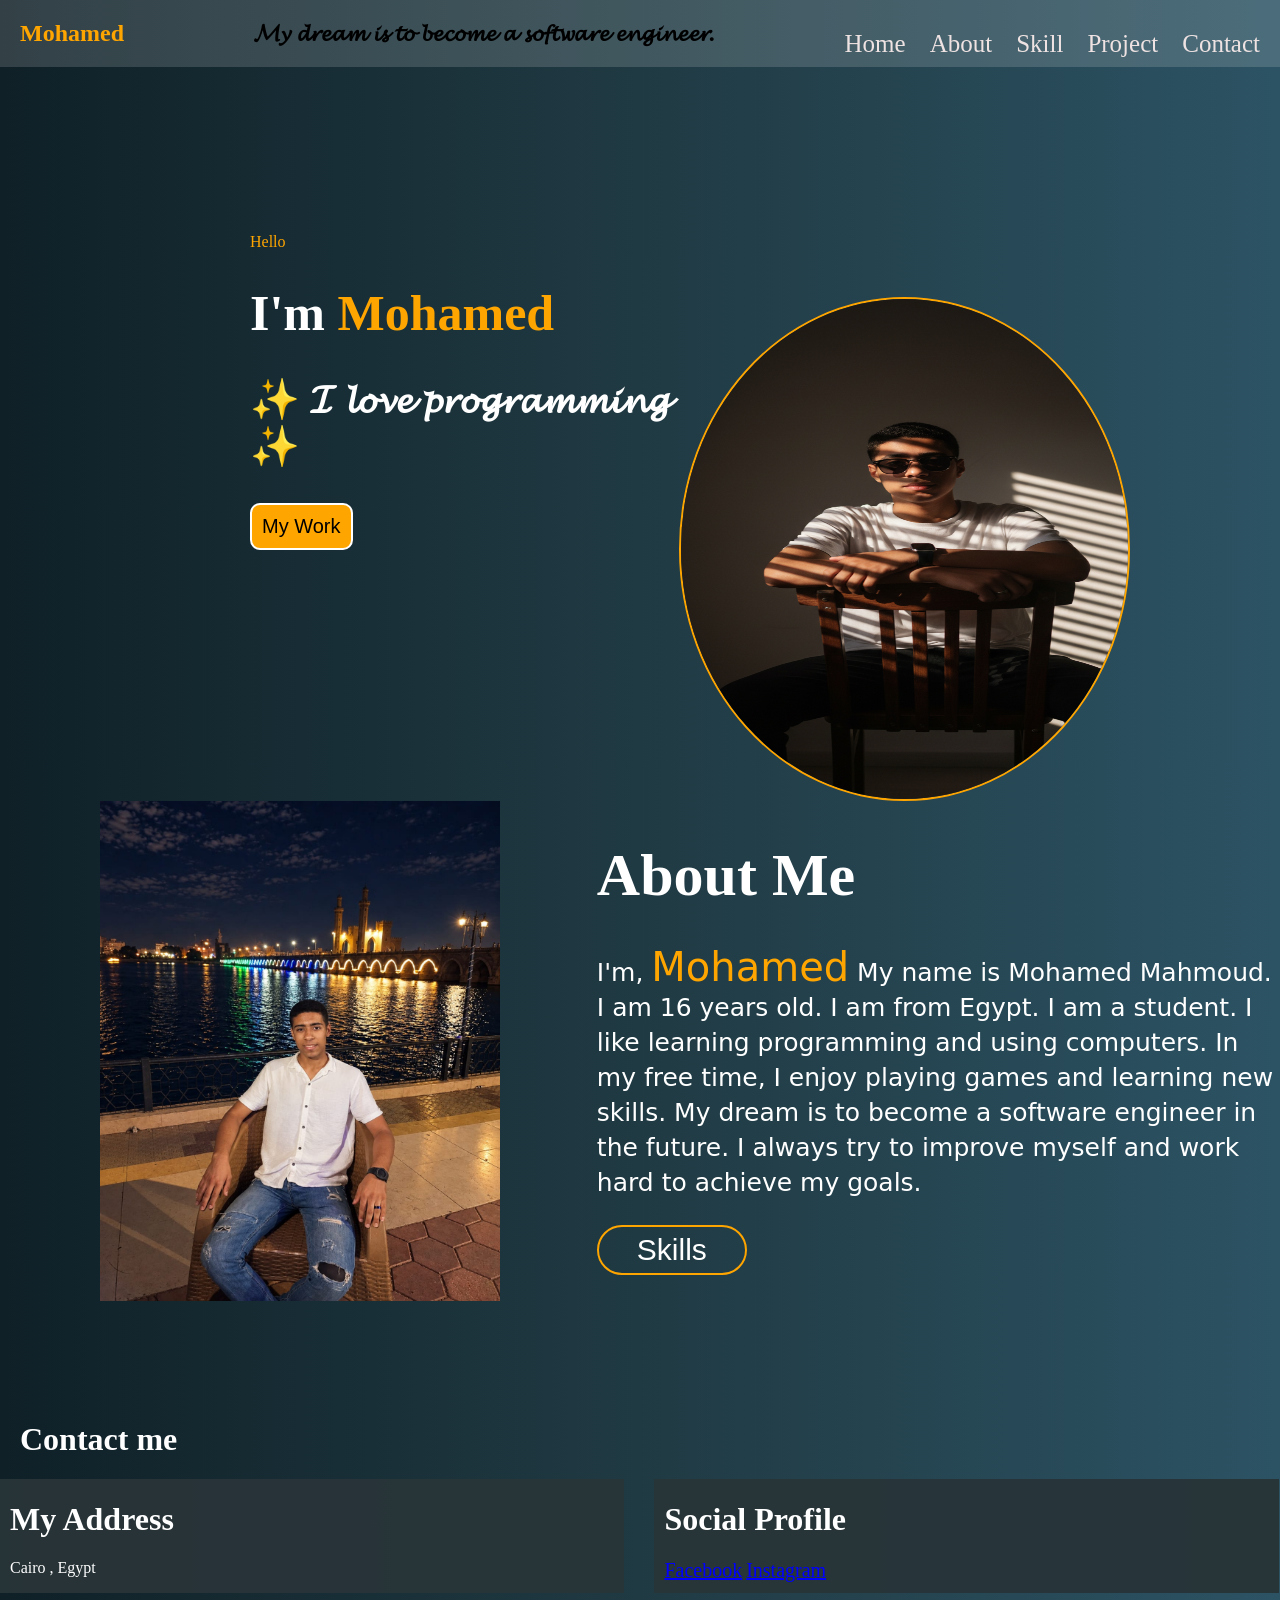
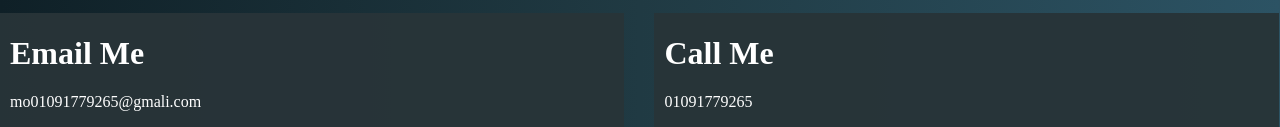
<file: index.html>
<html>

<head>
  <link rel="stylesheet" href="style.css.css">
</head>

<body>
  <nav>

    <h1> Mohamed</h1>
    <h2>𝓜𝔂 𝓭𝓻𝓮𝓪𝓶 𝓲𝓼 𝓽𝓸 𝓫𝓮𝓬𝓸𝓶𝓮 𝓪 𝓼𝓸𝓯𝓽𝔀𝓪𝓻𝓮 𝓮𝓷𝓰𝓲𝓷𝓮𝓮𝓻.
    </h2>
    <div class="links">
      <a href="#">Home</a>
      <a href="#">About</a>
      <a href="#">Skill</a>
      <a href="#">Project</a>
      <a href="#">Contact</a>
    </div>
  </nav>

  <div class="home">
    <div class="text">
      <p>Hello</p>
      <h1>I'm <span>Mohamed</span></h1>
      <h2>✨ 𝓘 𝓵𝓸𝓿𝓮 𝓹𝓻𝓸𝓰𝓻𝓪𝓶𝓶𝓲𝓷𝓰 ✨
      </h2>
      <button>My Work</button>
    </div>
    <div class="image">
      <img src="1759246296481.jpg">
    </div>



  </div>
  <div class="about" id="about">
    <div class="about-image">

      <img src="mo.jpg.jpg">
    </div>

    <div class="about-text">
      <h1>About Me</h1>
      <p>I'm, <span class="spanone">Mohamed</span> My name is Mohamed Mahmoud. I am 16 years old. I am from Egypt. I am
        a student. I like learning programming and using computers. In my free time, I enjoy playing games and learning
        new skills. My dream is to become a software engineer in the future. I always try to improve myself and work
        hard to achieve my goals.

      </p>
      <button>Skills</button>
    </div>
  </div>

  <h1 class="h-contact">Contact me</h1>
  <div class="contact" id="contact">
    <div class="contact1">
      <h1>My Address</h1>
      <p>Cairo , Egypt</p>
    </div>
    <div class="contact2">
      <h1>Social Profile</h1>
      <a href="https://www.facebook.com/share/1K3LqeifAx/">Facebook</a>
      <a href="https://www.instagram.com/7endawy18?igsh=MTE4OGV0a3lqMWo1aw==">Instagram</a>
    </div>
    <div class="contact3">
      <h1>Email Me</h1>
      <p>mo01091779265@gmali.com</p>
    </div>
    <div class="contact4">
      <h1>Call Me</h1>
      <p>01091779265</p>
    </div>
  </div>

</body>

</html>
</file>
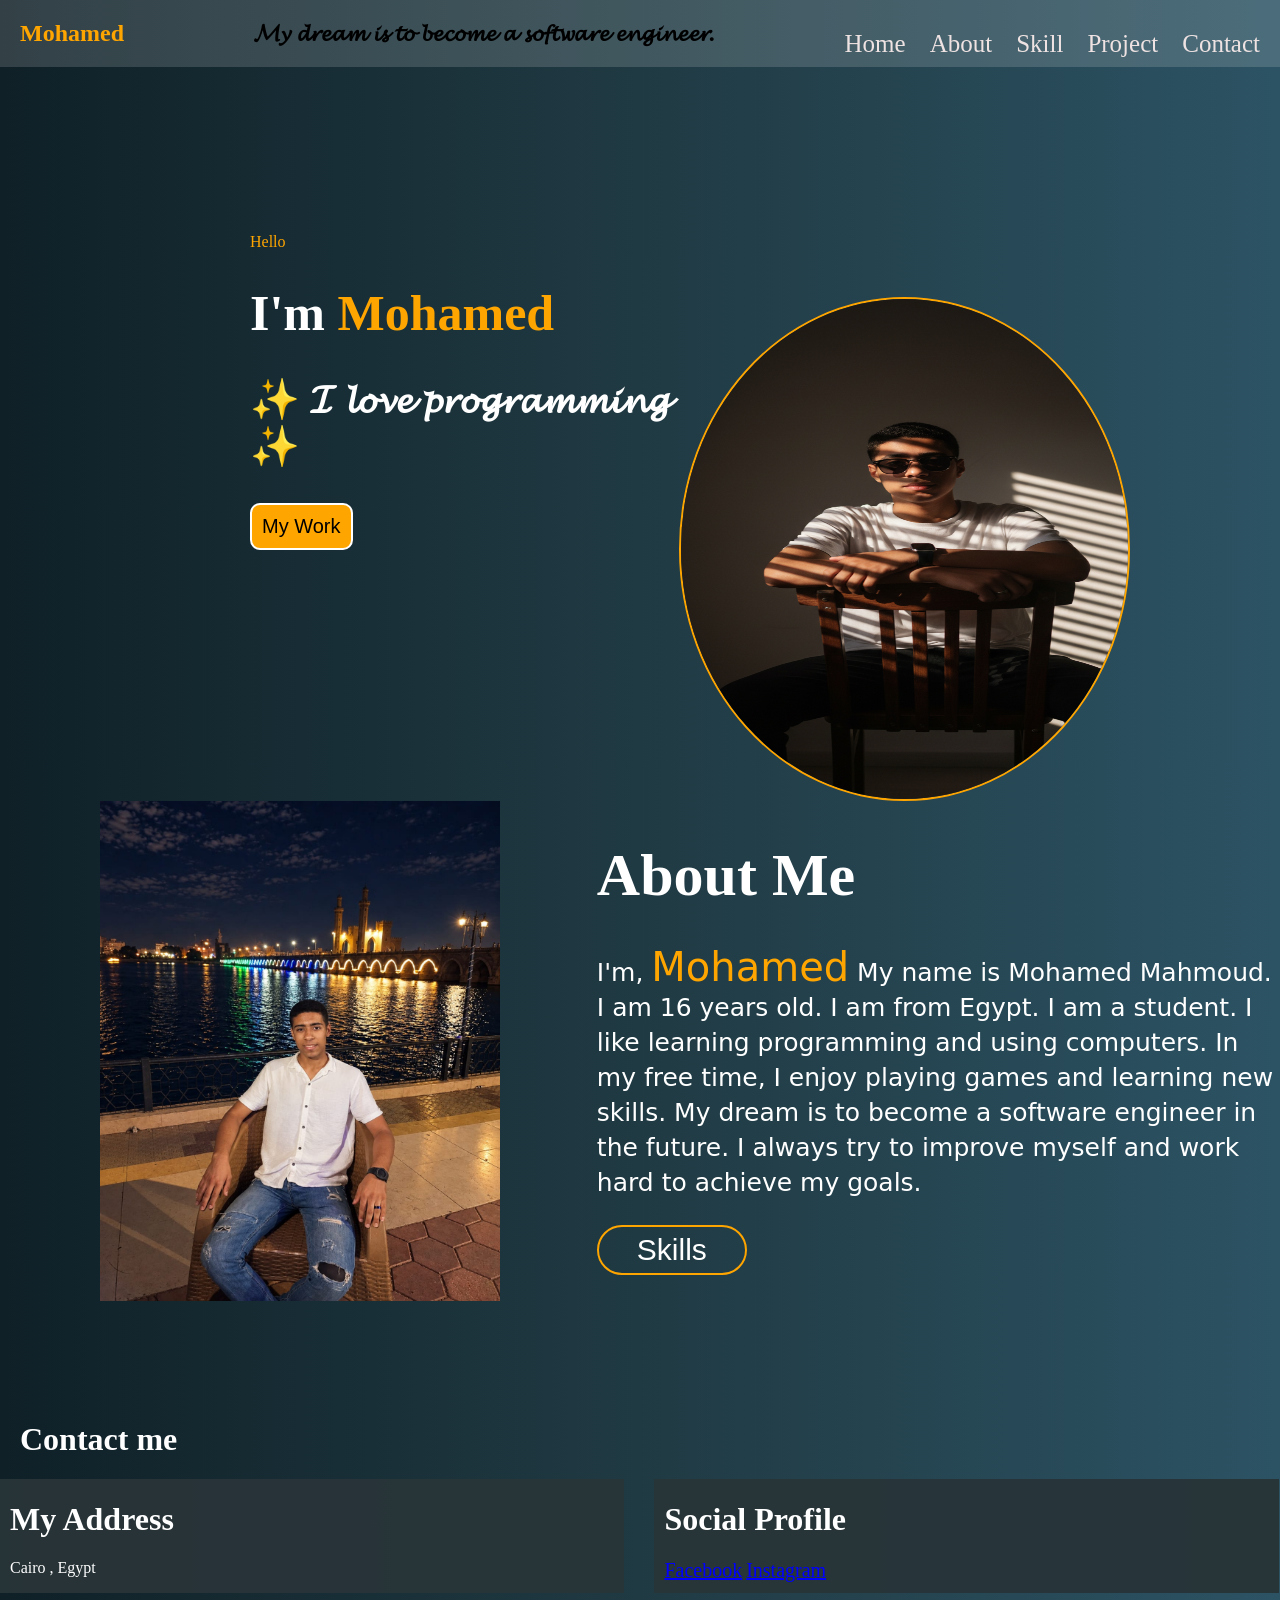
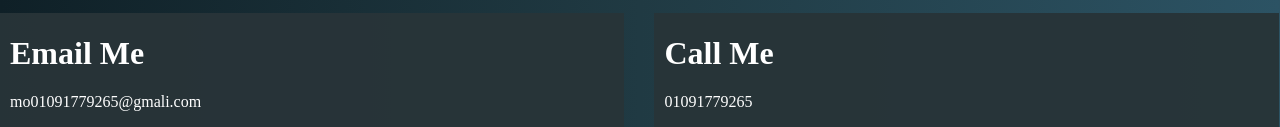
<file: index.html.html>
<html>

<head>
  <link rel="stylesheet" href="style.css.css">
</head>

<body>
  <nav>

    <h1> Mohamed</h1>
    <h2>𝓜𝔂 𝓭𝓻𝓮𝓪𝓶 𝓲𝓼 𝓽𝓸 𝓫𝓮𝓬𝓸𝓶𝓮 𝓪 𝓼𝓸𝓯𝓽𝔀𝓪𝓻𝓮 𝓮𝓷𝓰𝓲𝓷𝓮𝓮𝓻.
    </h2>
    <div class="links">
      <a href="#">Home</a>
      <a href="#">About</a>
      <a href="#">Skill</a>
      <a href="#">Project</a>
      <a href="#">Contact</a>
    </div>
  </nav>

  <div class="home">
    <div class="text">
      <p>Hello</p>
      <h1>I'm <span>Mohamed</span></h1>
      <h2>✨ 𝓘 𝓵𝓸𝓿𝓮 𝓹𝓻𝓸𝓰𝓻𝓪𝓶𝓶𝓲𝓷𝓰 ✨
      </h2>
      <button>My Work</button>
    </div>
    <div class="image">
      <img src="1759246296481.jpg">
    </div>



  </div>
  <div class="about" id="about">
    <div class="about-image">

      <img src="mo.jpg.jpg">
    </div>

    <div class="about-text">
      <h1>About Me</h1>
      <p>I'm, <span class="spanone">Mohamed</span> My name is Mohamed Mahmoud. I am 16 years old. I am from Egypt. I am
        a student. I like learning programming and using computers. In my free time, I enjoy playing games and learning
        new skills. My dream is to become a software engineer in the future. I always try to improve myself and work
        hard to achieve my goals.

      </p>
      <button>Skills</button>
    </div>
  </div>

  <h1 class="h-contact">Contact me</h1>
  <div class="contact" id="contact">
    <div class="contact1">
      <h1>My Address</h1>
      <p>Cairo , Egypt</p>
    </div>
    <div class="contact2">
      <h1>Social Profile</h1>
      <a href="https://www.facebook.com/share/1K3LqeifAx/">Facebook</a>
      <a href="https://www.instagram.com/7endawy18?igsh=MTE4OGV0a3lqMWo1aw==">Instagram</a>
    </div>
    <div class="contact3">
      <h1>Email Me</h1>
      <p>mo01091779265@gmali.com</p>
    </div>
    <div class="contact4">
      <h1>Call Me</h1>
      <p>01091779265</p>
    </div>
  </div>

</body>

</html>
</file>
<file: style.css.css>
body{
    background: linear-gradient(to right,#0f2027,#203a43,#2c5364);
    margin:0;
}
nav{
  background-color: #ffffff26;
 display: flex;
 justify-content: space-between;
 padding-left: 20px;
}
nav h1{
  color: orange;
}
nav a{
  color: rgb(238, 226, 226);
font-size: 25px;
text-decoration: none;
margin-right: 20px;
}
nav a:hover{
color :orange;
text-decoration: underline;
transition: 1s;
}
.links{
  margin-top: 30px;
}
.home{
  margin-left: 250px;
  margin-top: 150px;
display: flex;
justify-content: space-between;
}
.text p{
  color: orange;
}
.text h1{
  color: white;
  font-size: 50px;
}
.text span{
  color:orange;
}
.text h2{
  color: white;
  font-size: 40px;
}
.text button{
background-color: orange;
color: black;
font-size: 20px;
padding: 10px;
border: 2px solid white;
border-radius: 10px;
}
.text button:hover{
background-color: rgb(82,56,8);
color: white;
transition: 1s;
}
.image{
width: 500px;
height: 500px;
border: 2px solid orange;
border-radius: 50%;
overflow: hidden;
margin-right: 150px;
margin-top: 80px;
}
.image img{
  width: 500px;
  height: 500px;
}
.about{
    display: flex;
    margin-bottom: 120px;
}

.about-image{
    width: 40%;
    margin-left: 100px;
}

.about-image img{
    width: 400px;
    height: 500px;
}

.about-text{
    width: 55%;
}

.about-text h1{
    font-size: 60px;
    color: white;
}

.about-text p{
    color: white;
    font-size: 25px;
    line-height: 35px;
    font-family: system-ui,-apple-system,"Segoe UI";
}

.about-text p span{
    color: orange;
    font-size: 40px;
}
.about-image img:hover{
    transform: scale(1.2);
    transition: 1s;

    border: 2px solid orange;
border-radius: 50%;
overflow: hidden;
}
.about-text button{
    background: none;
    border: 2px solid orange;
    width: 150px;
    height: 50px;
    border-radius: 30px;
    font-size: 30px;
    color: white;
}

.about-text button:hover{
    background-color: orange;
    transition: 1s;
    border-radius: 8px;
    color: #0f2027;
}

.contact{
    display: flex;
    flex-wrap: wrap;
    color: white;
}

.h-contact{
    color: white;
    margin-left: 20px;
}

.contact1{
    background-color: #283438f7;
    margin-right: 30px;
    margin-bottom: 20px;
    width: 48%;
    padding-left: 10px;
}
.contact2{
    background-color: #283438f7;
    width: 48%;
    margin-bottom: 20px;
    padding-left: 10px;
}

.contact3{
    background-color: #283438f7;
    margin-right: 30px;
    width: 48%;
    padding-left: 10px;
}

.contact4{
    background-color: #283438f7;
    width: 48%;
    padding-left: 10px;
}

.contact a{
    color: blue;
    font-size: 20px;
}
</file>
